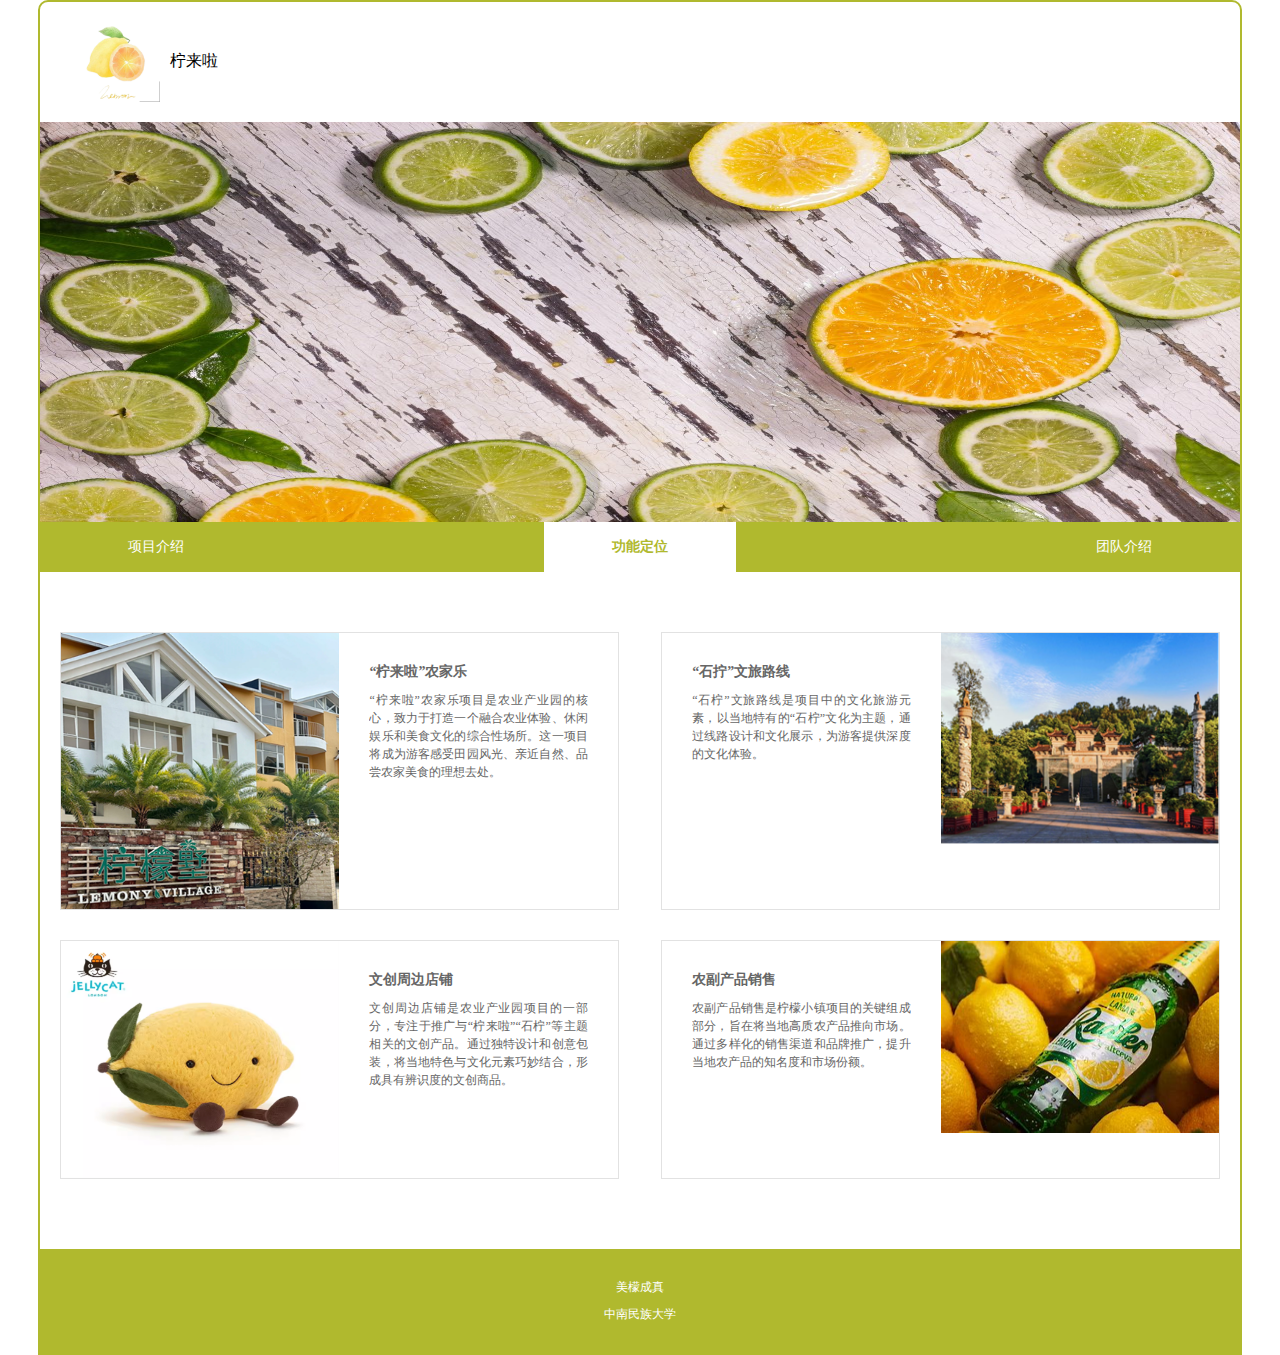
<file: 3.html>
<!DOCTYPE html>
<html lang="en">

<head>
    <meta charset="UTF-8">
    <meta name="viewport" content="width=device-width, initial-scale=1.0">
    <link rel="stylesheet" href="style.css">
    <title>美檬成真</title>
</head>

<body>
    <main>
        <div class="search-wrapper">
            <div class="logoBox">
                <img src="image\logo.png" alt="">
                <p class="logo">柠来啦</p>
            </div>
            
        </div>
        <div class="swipper">
            <ul class="imgList">
                <li class="imgList-item active"><img src="image\lemon4.jpg" alt=""></li>
            </ul>
        </div>
        <nav>
            <ul class="navMenu">
                
                <li>
                    <a href="index.html">项目介绍</a>
                </li>
                <li class="current">
                    <a href="3.html">功能定位</a>
                </li>
                <li>
                    <a href="4.html">团队介绍</a>
                </li>
            </ul>
        </nav>
        <div class="content">
            <div class="charactersBox">
                <div>
                    <a href="detail.html">
                        <div class="imgBox">
                            <img src="image\nll.png" alt="">
                        </div>
                          
                        <div class="texts">
                            <h6>“柠来啦”农家乐</h6>
                            <p class="info">
                                “柠来啦”农家乐项目是农业产业园的核心，致力于打造一个融合农业体验、休闲娱乐和美食文化的综合性场所。这一项目将成为游客感受田园风光、亲近自然、品尝农家美食的理想去处。
                            
                        </div>
                    </a>
                </div>

                <div>
                    <a href="detail2.html">
                        <div class="texts">
                            <h6>“石拧”文旅路线</h6>
                            <p class="info">
                                “石柠”文旅路线是项目中的文化旅游元素，以当地特有的“石柠”文化为主题，通过线路设计和文化展示，为游客提供深度的文化体验。
                        </div>
                        <div class="imgBox">
                            <img src="image\sn.png" alt="">
                        </div>
                        
                    </a>
                </div>

                <div>
                    <a href="detail3.html">
                        <div class="imgBox">
                            <img src="image\nfcp.png" alt="">
                        </div>
                        <div class="texts">
                            <h6>文创周边店铺</h6>
                            <p class="info">
                                文创周边店铺是农业产业园项目的一部分，专注于推广与“柠来啦”“石柠”等主题相关的文创产品。通过独特设计和创意包装，将当地特色与文化元素巧妙结合，形成具有辨识度的文创商品。
</p>
                            
                        </div>
                    </a>
                </div>

                <div>
                    <a href="detail4.html">
                   
                        <div class="texts">
                            <h6>农副产品销售</h6>
                            <p class="info">
                                农副产品销售是柠檬小镇项目的关键组成部分，旨在将当地高质农产品推向市场。通过多样化的销售渠道和品牌推广，提升当地农产品的知名度和市场份额。
                            </p>
                            
                        </div>
                        <div class="imgBox">
                            <img src="image\wc.png" alt="">
                        </div>
                    </a>
                </div>
            </div>
        </div>
        <footer>
            <p>美檬成真</p>
            <p>中南民族大学</p>
        </footer>
    </main>
    
</body>

</html>
</file>
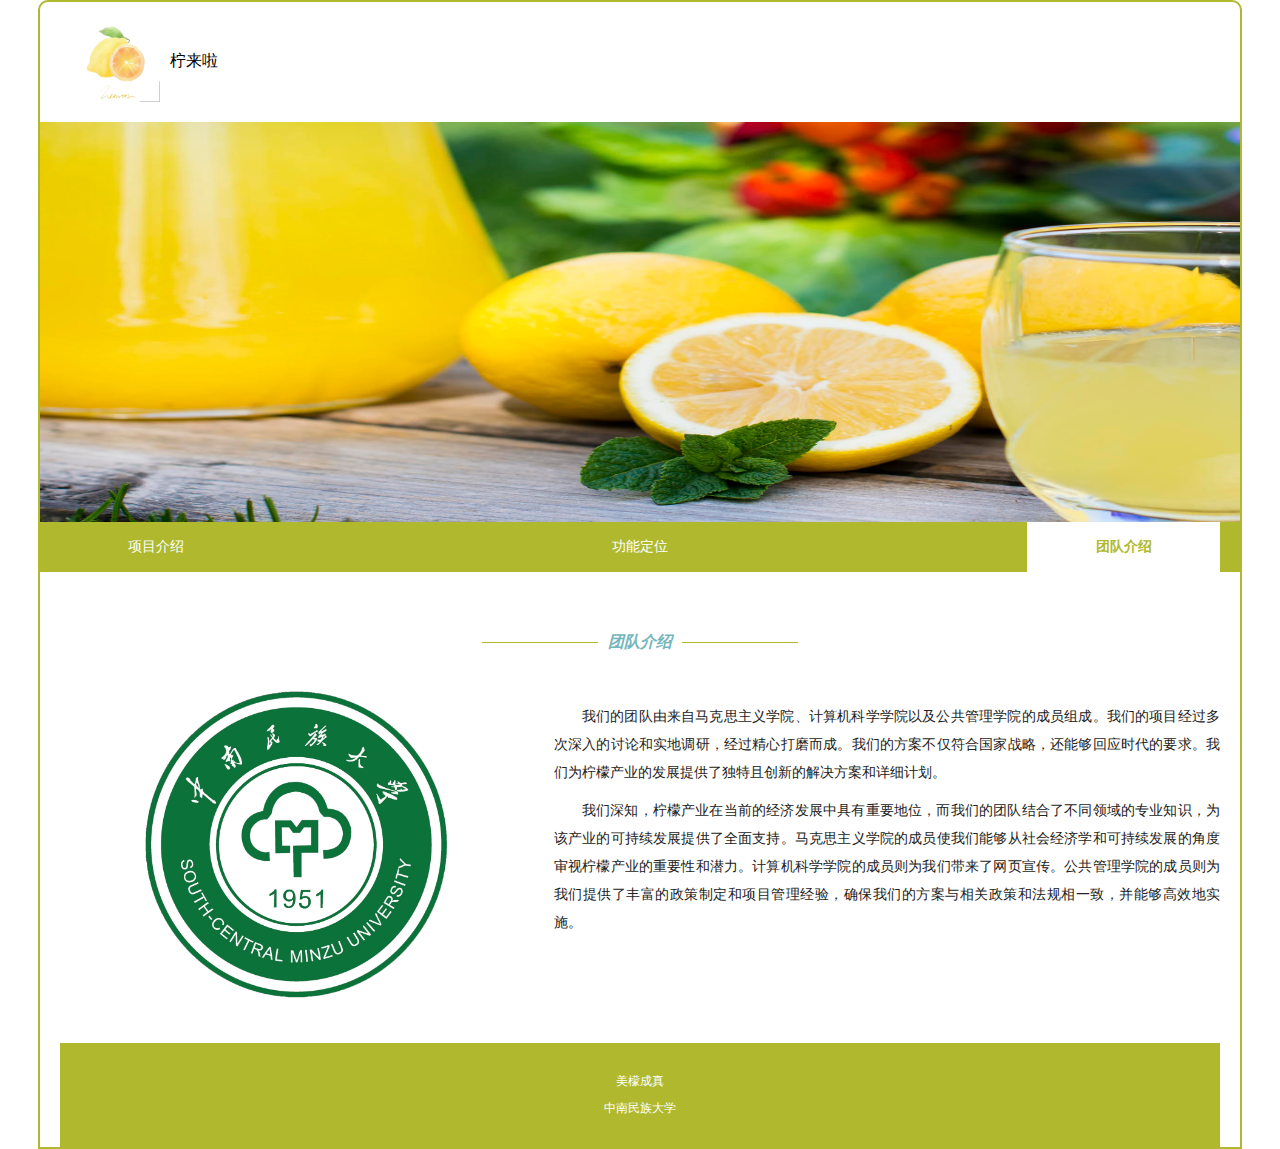
<file: 4.html>
<!DOCTYPE html>
<html lang="en">

<head>
    <meta charset="UTF-8">
    <meta name="viewport" content="width=device-width, initial-scale=1.0">
    <link rel="stylesheet" href="style.css">
    <link rel="stylesheet" href="http://at.alicdn.com/t/c/font_4103082_5s7lkdn70uy.css">
    <title>美檬成真</title>
</head>

<body>
 
    <main>
        <div class="search-wrapper">
            <div class="logoBox">
                <img src="image\logo.png" alt="">
                <p class="logo"> 柠来啦</p>
            </div>
            
        </div>
        <div class="swipper">
            <ul class="imgList">
                <li class="imgList-item active"><img src="image\lemon5.jpg" alt=""></li>
            </ul>
        </div>
        <nav>
            <ul class="navMenu">
                
                <li>
                    <a href="index.html">项目介绍</a>
                </li>
                <li>
                    <a href="3.html">功能定位</a>
                </li>
                <li class="current">
                    <a href="4.html">团队介绍</a>
                </li>
            </ul>
        </nav>
        <div class="content">
            
            <div class="aboutBox">
                <div class="titleStyle">
                    <div class="titleBox">
                        <p class="line"></p>
                        <p>团队介绍</p>
                        <p class="line"></p>
                    </div>
                </div>
                <div class="flexLR flexLR3_7">
                    <div>
                        <img src="image\xx.jpg" alt="">
                    </div>
                    <div>
                        <p>
                            我们的团队由来自马克思主义学院、计算机科学学院以及公共管理学院的成员组成。我们的项目经过多次深入的讨论和实地调研，经过精心打磨而成。我们的方案不仅符合国家战略，还能够回应时代的要求。我们为柠檬产业的发展提供了独特且创新的解决方案和详细计划。



                        </p>
                        <p>
                            我们深知，柠檬产业在当前的经济发展中具有重要地位，而我们的团队结合了不同领域的专业知识，为该产业的可持续发展提供了全面支持。马克思主义学院的成员使我们能够从社会经济学和可持续发展的角度审视柠檬产业的重要性和潜力。计算机科学学院的成员则为我们带来了网页宣传。公共管理学院的成员则为我们提供了丰富的政策制定和项目管理经验，确保我们的方案与相关政策和法规相一致，并能够高效地实施。
                        </p>
                    </div>
                </div>
        <footer>
            <p>美檬成真</p>
            <p>中南民族大学</p>
        </footer>
    </main>
    
</body>

</html>
</file>
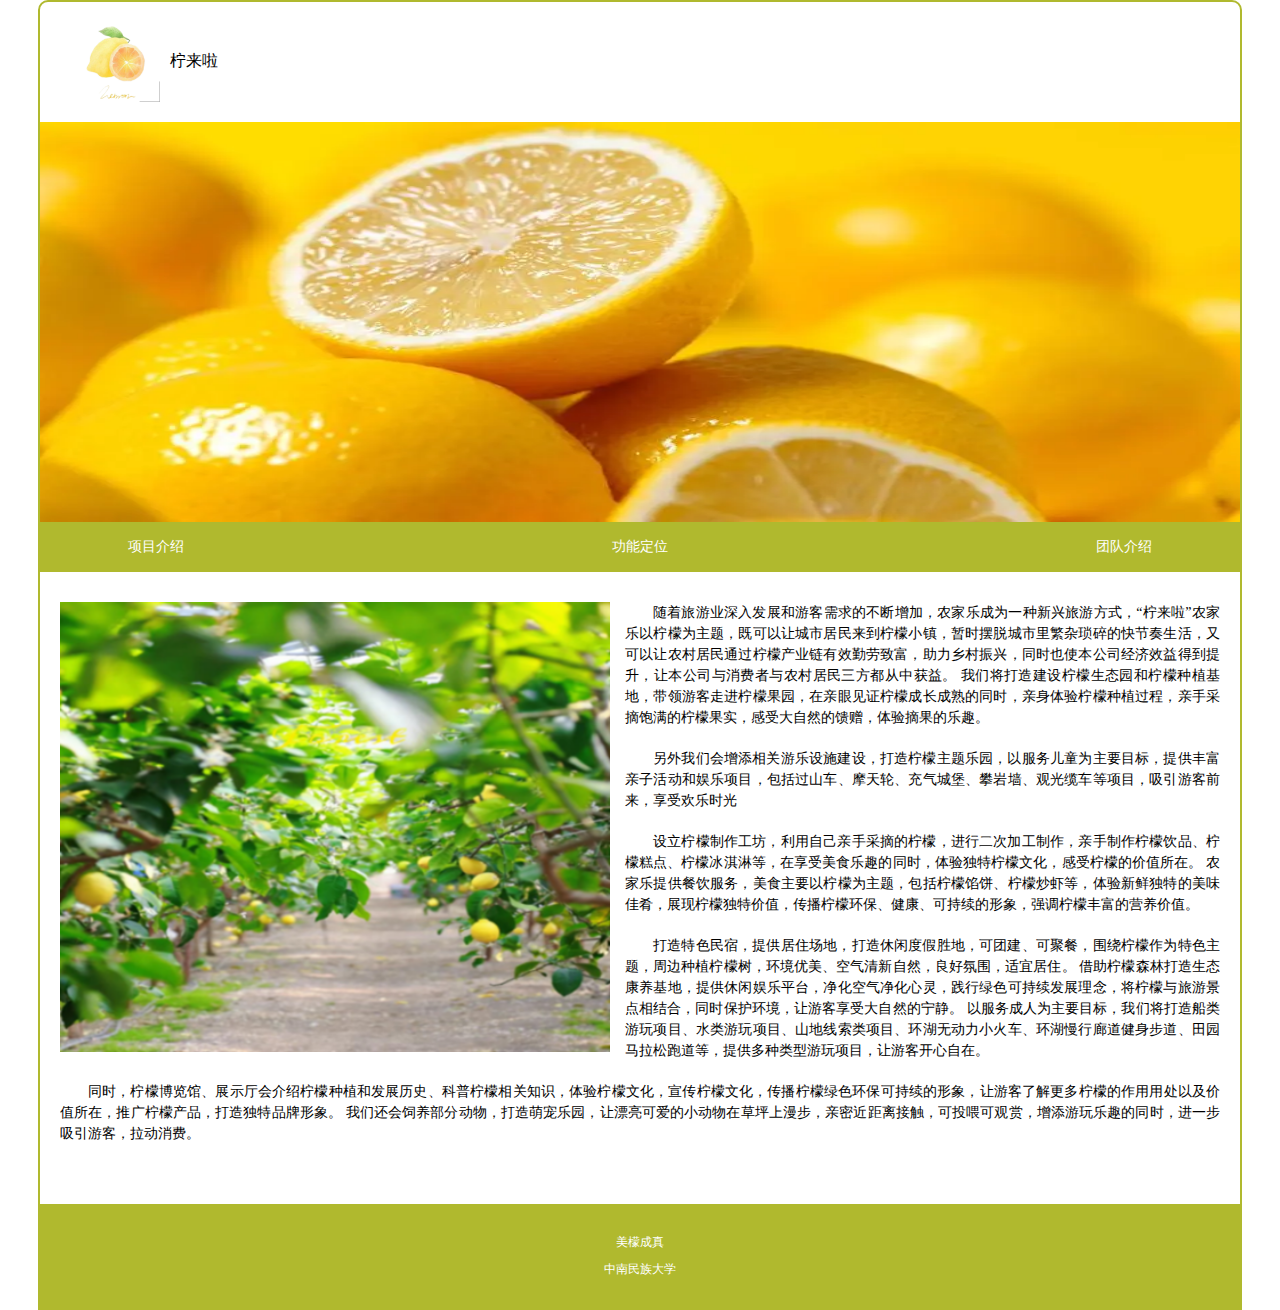
<file: detail.html>
<!DOCTYPE html>
<html lang="en">

<head>
    <meta charset="UTF-8">
    <meta name="viewport" content="width=device-width, initial-scale=1.0">
    <link rel="stylesheet" href="style.css">
    <link rel="stylesheet" href="http://at.alicdn.com/t/c/font_4103082_5s7lkdn70uy.css">
    <title>美檬成真</title>
</head>

<body>
 
    <main>
        <div class="search-wrapper">
            <div class="logoBox">
                <img src="image\logo.png" alt="">
                <p class="logo">柠来啦</p>
            </div>
        </div>
        <div class="swipper">
            <ul class="imgList">
                <li class="imgList-item active"><img src="image\lemon6.webp" alt=""></li>
            </ul>
        </div>
        <nav>
            <ul class="navMenu">
               
                <li>
                    <a href="index.html">项目介绍</a>
                </li>
                <li>
                    <a href="3.html">功能定位</a>
                </li>
                <li>
                    <a href="4.html">团队介绍</a>
                </li>
                
            </ul>
        </nav>
        <div class="content">
            <div class="deatilBox">
                <img src="image\dnll.png" alt="">
                <p>
                    随着旅游业深入发展和游客需求的不断增加，农家乐成为一种新兴旅游方式，“柠来啦”农家乐以柠檬为主题，既可以让城市居民来到柠檬小镇，暂时摆脱城市里繁杂琐碎的快节奏生活，又可以让农村居民通过柠檬产业链有效勤劳致富，助力乡村振兴，同时也使本公司经济效益得到提升，让本公司与消费者与农村居民三方都从中获益。
                    我们将打造建设柠檬生态园和柠檬种植基地，带领游客走进柠檬果园，在亲眼见证柠檬成长成熟的同时，亲身体验柠檬种植过程，亲手采摘饱满的柠檬果实，感受大自然的馈赠，体验摘果的乐趣。
                    
                    
                </p>
                <p>另外我们会增添相关游乐设施建设，打造柠檬主题乐园，以服务儿童为主要目标，提供丰富亲子活动和娱乐项目，包括过山车、摩天轮、充气城堡、攀岩墙、观光缆车等项目，吸引游客前来，享受欢乐时光
                    </p>
                <p>设立柠檬制作工坊，利用自己亲手采摘的柠檬，进行二次加工制作，亲手制作柠檬饮品、柠檬糕点、柠檬冰淇淋等，在享受美食乐趣的同时，体验独特柠檬文化，感受柠檬的价值所在。
                    农家乐提供餐饮服务，美食主要以柠檬为主题，包括柠檬馅饼、柠檬炒虾等，体验新鲜独特的美味佳肴，展现柠檬独特价值，传播柠檬环保、健康、可持续的形象，强调柠檬丰富的营养价值。
                <p>打造特色民宿，提供居住场地，打造休闲度假胜地，可团建、可聚餐，围绕柠檬作为特色主题，周边种植柠檬树，环境优美、空气清新自然，良好氛围，适宜居住。
                    借助柠檬森林打造生态康养基地，提供休闲娱乐平台，净化空气净化心灵，践行绿色可持续发展理念，将柠檬与旅游景点相结合，同时保护环境，让游客享受大自然的宁静。
                    以服务成人为主要目标，我们将打造船类游玩项目、水类游玩项目、山地线索类项目、环湖无动力小火车、环湖慢行廊道健身步道、田园马拉松跑道等，提供多种类型游玩项目，让游客开心自在。
                    </p>
                <p>同时，柠檬博览馆、展示厅会介绍柠檬种植和发展历史、科普柠檬相关知识，体验柠檬文化，宣传柠檬文化，传播柠檬绿色环保可持续的形象，让游客了解更多柠檬的作用用处以及价值所在，推广柠檬产品，打造独特品牌形象。
                    我们还会饲养部分动物，打造萌宠乐园，让漂亮可爱的小动物在草坪上漫步，亲密近距离接触，可投喂可观赏，增添游玩乐趣的同时，进一步吸引游客，拉动消费。
                    
               
            </div>
        </div>
        <footer>
            <p>美檬成真</p>
            <p>中南民族大学</p>
        </footer>
    </main>
    
</body>

</html>
</file>
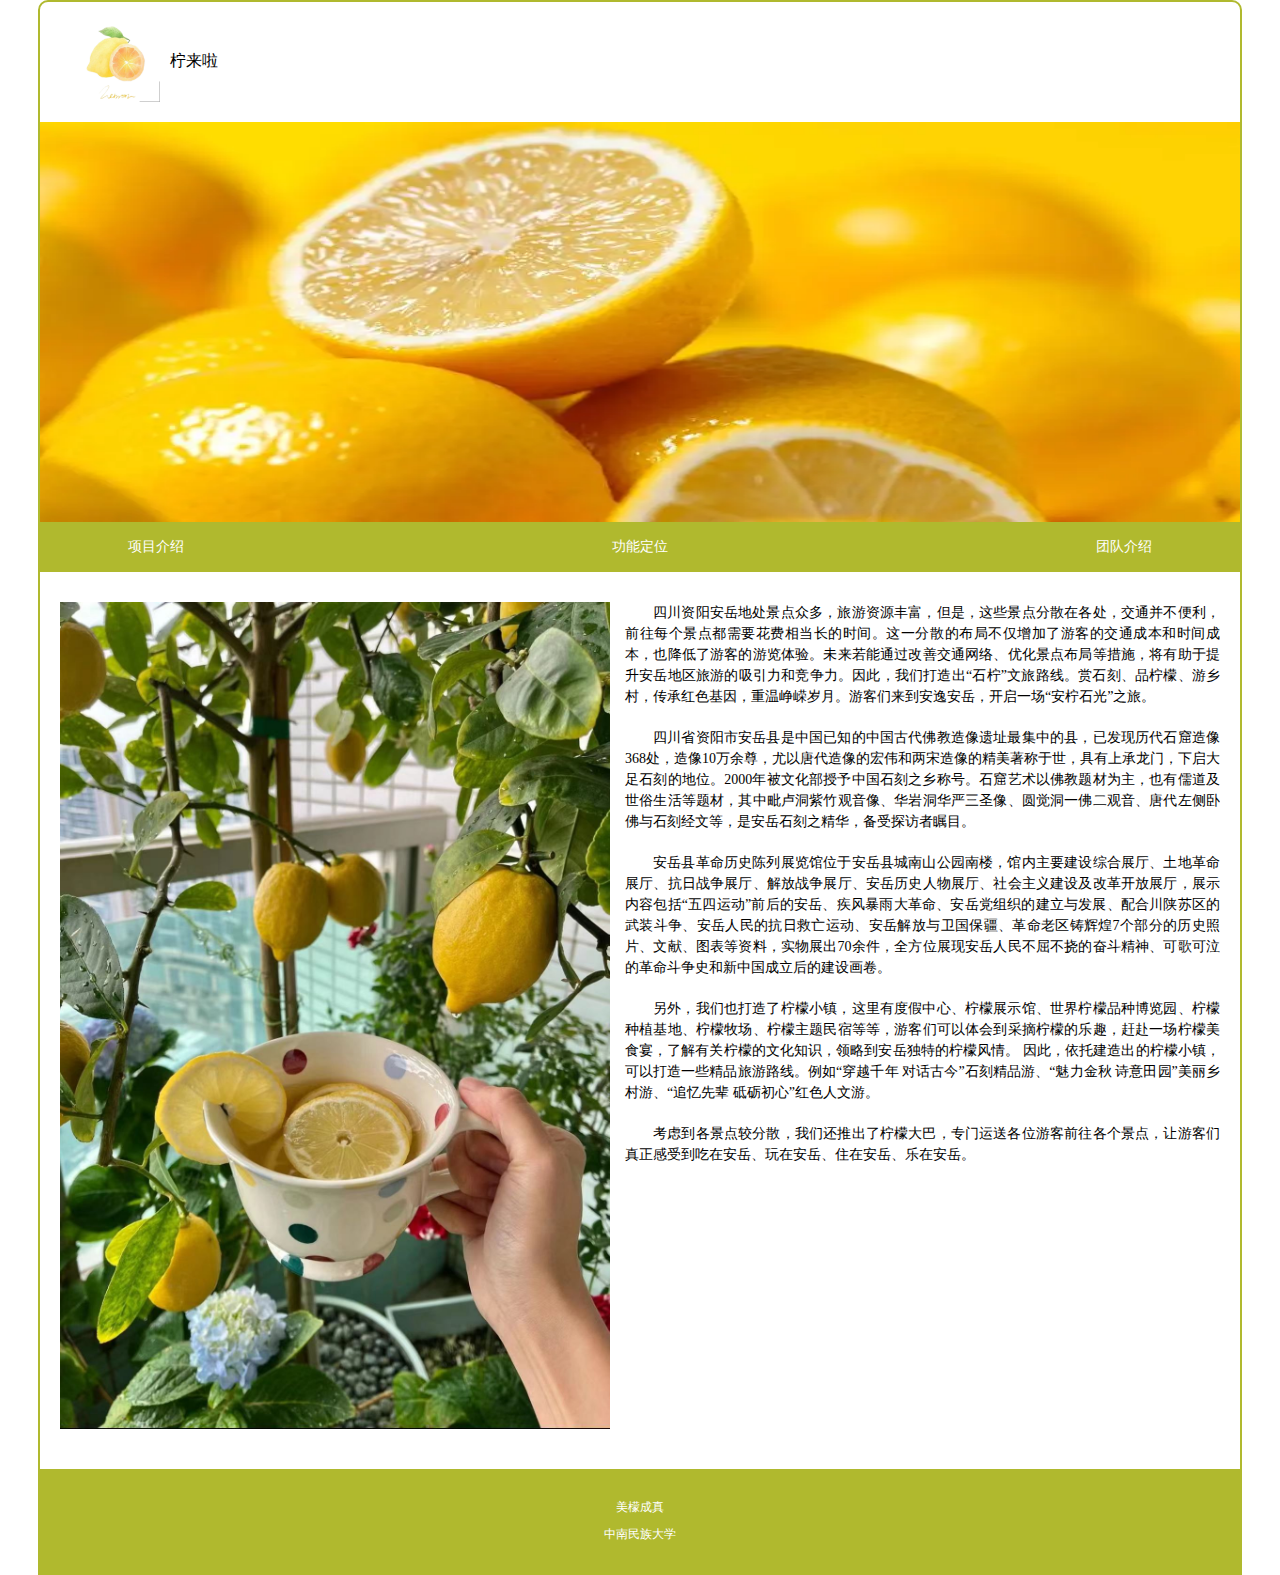
<file: detail2.html>
<!DOCTYPE html>
<html lang="en">

<head>
    <meta charset="UTF-8">
    <meta name="viewport" content="width=device-width, initial-scale=1.0">
    <link rel="stylesheet" href="style.css">
    <link rel="stylesheet" href="http://at.alicdn.com/t/c/font_4103082_5s7lkdn70uy.css">
    <title>美檬成真</title>
</head>

<body>

    <main>
        <div class="search-wrapper">
            <div class="logoBox">
                <img src="image\logo.png" alt="">
                <p class="logo"> 柠来啦</p>
            </div>
            
        </div>
        <div class="swipper">
            <ul class="imgList">
                <li class="imgList-item active"><img src="image\lemon6.webp" alt=""></li>
            </ul>
        </div>
        <nav>
            <ul class="navMenu">
                
                <li>
                    <a href="index.html">项目介绍</a>
                </li>
                <li>
                    <a href="3.html">功能定位</a>
                </li>
                <li>
                    <a href="4.html">团队介绍</a>
                </li>
        
            </ul>
        </nav>
        <div class="content">
            <div class="deatilBox">
                <img src="image\9.jpg" alt="">
                <p>四川资阳安岳地处景点众多，旅游资源丰富，但是，这些景点分散在各处，交通并不便利，前往每个景点都需要花费相当长的时间。这一分散的布局不仅增加了游客的交通成本和时间成本，也降低了游客的游览体验。未来若能通过改善交通网络、优化景点布局等措施，将有助于提升安岳地区旅游的吸引力和竞争力。因此，我们打造出“石柠”文旅路线。赏石刻、品柠檬、游乡村，传承红色基因，重温峥嵘岁月。游客们来到安逸安岳，开启一场“安柠石光”之旅。

                </p>
                <p>四川省资阳市安岳县是中国已知的中国古代佛教造像遗址最集中的县，已发现历代石窟造像368处，造像10万余尊，尤以唐代造像的宏伟和两宋造像的精美著称于世，具有上承龙门，下启大足石刻的地位。2000年被文化部授予中国石刻之乡称号。石窟艺术以佛教题材为主，也有儒道及世俗生活等题材，其中毗卢洞紫竹观音像、华岩洞华严三圣像、圆觉洞一佛二观音、唐代左侧卧佛与石刻经文等，是安岳石刻之精华，备受探访者瞩目。

                </p>
                <p>安岳县革命历史陈列展览馆位于安岳县城南山公园南楼，馆内主要建设综合展厅、土地革命展厅、抗日战争展厅、解放战争展厅、安岳历史人物展厅、社会主义建设及改革开放展厅，展示内容包括“五四运动”前后的安岳、疾风暴雨大革命、安岳党组织的建立与发展、配合川陕苏区的武装斗争、安岳人民的抗日救亡运动、安岳解放与卫国保疆、革命老区铸辉煌7个部分的历史照片、文献、图表等资料，实物展出70余件，全方位展现安岳人民不屈不挠的奋斗精神、可歌可泣的革命斗争史和新中国成立后的建设画卷。

                </p>
                <p> 另外，我们也打造了柠檬小镇，这里有度假中心、柠檬展示馆、世界柠檬品种博览园、柠檬种植基地、柠檬牧场、柠檬主题民宿等等，游客们可以体会到采摘柠檬的乐趣，赶赴一场柠檬美食宴，了解有关柠檬的文化知识，领略到安岳独特的柠檬风情。
                    因此，依托建造出的柠檬小镇，可以打造一些精品旅游路线。例如“穿越千年 对话古今”石刻精品游、“魅力金秋 诗意田园”美丽乡村游、“追忆先辈 砥砺初心”红色人文游。
                    

                </p>
                <p> 考虑到各景点较分散，我们还推出了柠檬大巴，专门运送各位游客前往各个景点，让游客们真正感受到吃在安岳、玩在安岳、住在安岳、乐在安岳。
                </p>
            </div>
        </div>
        <footer>
            <p>美檬成真</p>
            <p>中南民族大学</p>
        </footer>
    </main>

</body>

</html>
</file>
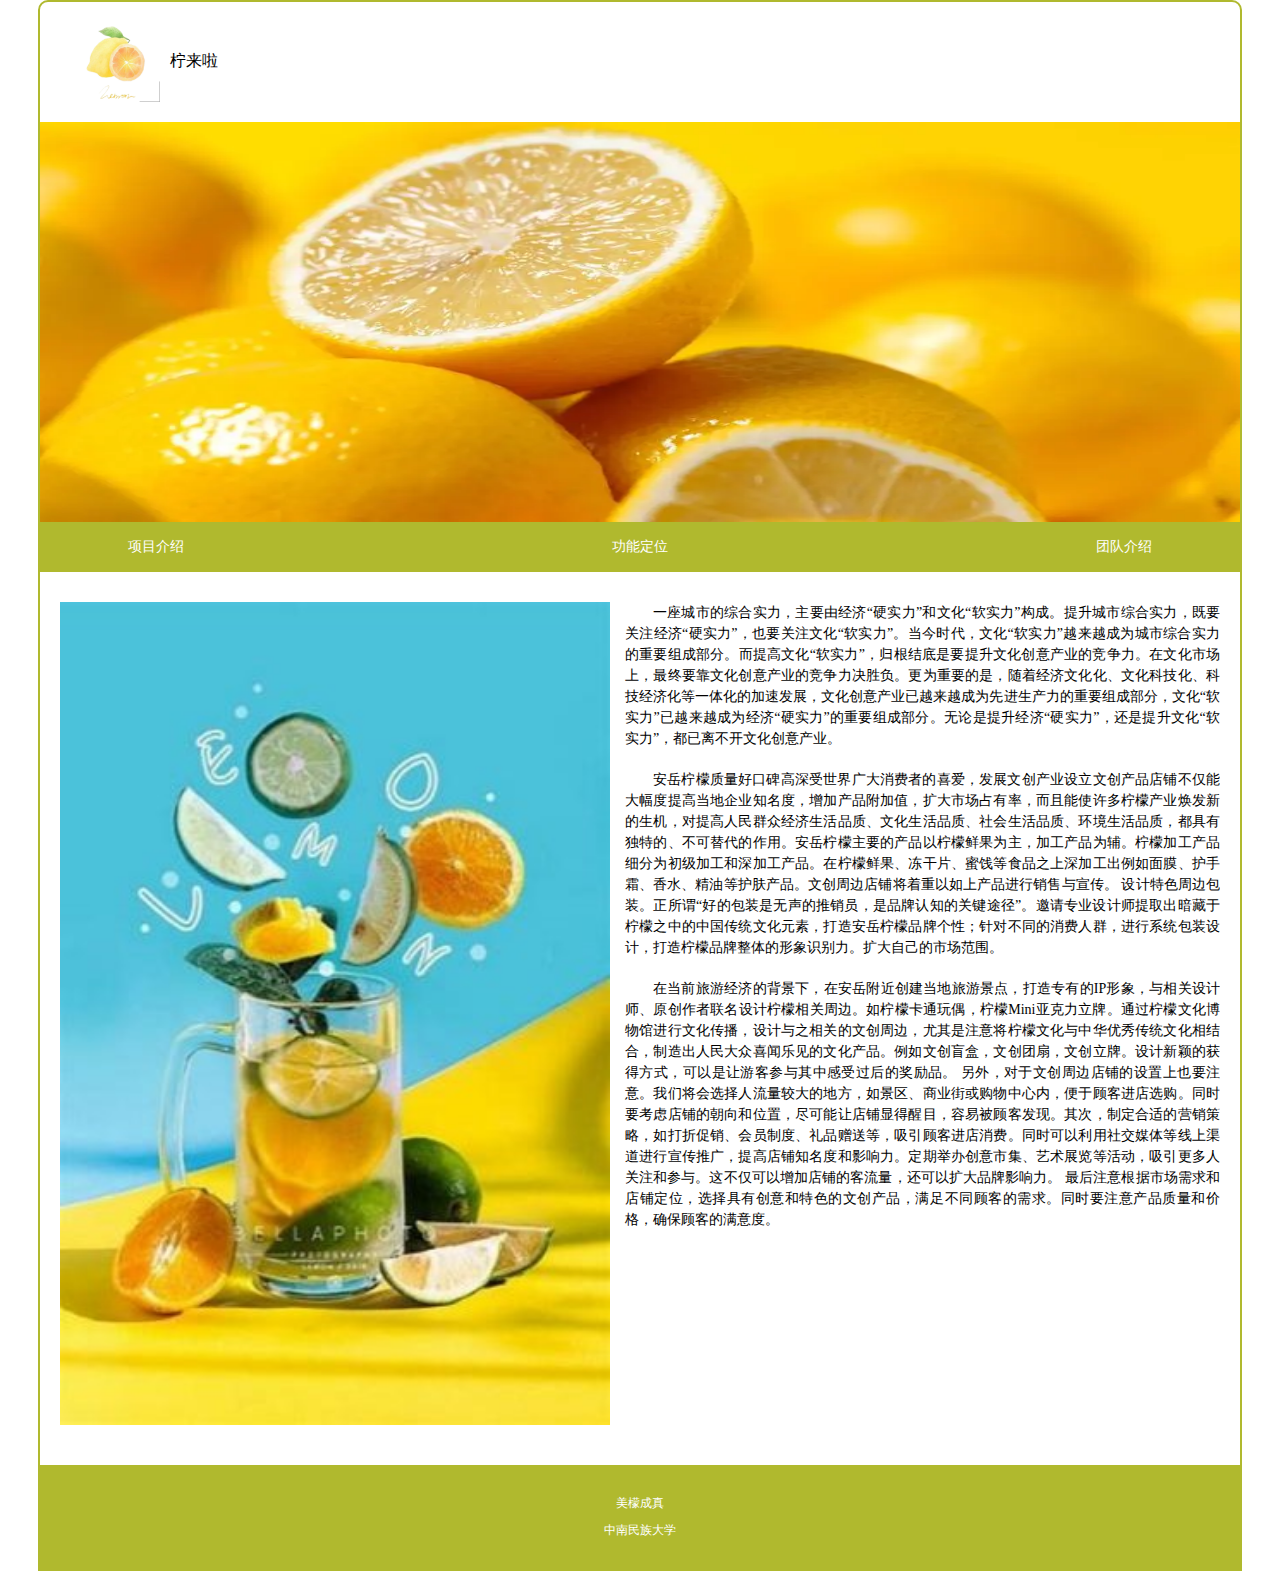
<file: detail3.html>
<!DOCTYPE html>
<html lang="en">

<head>
    <meta charset="UTF-8">
    <meta name="viewport" content="width=device-width, initial-scale=1.0">
    <link rel="stylesheet" href="style.css">
    <link rel="stylesheet" href="http://at.alicdn.com/t/c/font_4103082_5s7lkdn70uy.css">
    <title>美檬成真</title>
</head>

<body>

    <main>
        <div class="search-wrapper">
            <div class="logoBox">
                <img src="image\logo.png" alt="">
                <p class="logo">柠来啦</p>
            </div>
            
        </div>
        <div class="swipper">
            <ul class="imgList">
                <li class="imgList-item active"><img src="image\lemon6.webp" alt=""></li>
            </ul>
        </div>
        <nav>
            <ul class="navMenu">
               
                <li>
                    <a href="index.html">项目介绍</a>
                </li>
                <li>
                    <a href="3.html">功能定位</a>
                </li>
                <li>
                    <a href="4.html">团队介绍</a>
                </li>
                
            </ul>
        </nav>
        <div class="content">
            <div class="deatilBox">
                <img src="image\dwc.jpg" alt="">
                <p>
                    一座城市的综合实力，主要由经济“硬实力”和文化“软实力”构成。提升城市综合实力，既要关注经济“硬实力”，也要关注文化“软实力”。当今时代，文化“软实力”越来越成为城市综合实力的重要组成部分。而提高文化“软实力”，归根结底是要提升文化创意产业的竞争力。在文化市场上，最终要靠文化创意产业的竞争力决胜负。更为重要的是，随着经济文化化、文化科技化、科技经济化等一体化的加速发展，文化创意产业已越来越成为先进生产力的重要组成部分，文化“软实力”已越来越成为经济“硬实力”的重要组成部分。无论是提升经济“硬实力”，还是提升文化“软实力”，都已离不开文化创意产业。
                </p>
                <p>安岳柠檬质量好口碑高深受世界广大消费者的喜爱，发展文创产业设立文创产品店铺不仅能大幅度提高当地企业知名度，增加产品附加值，扩大市场占有率，而且能使许多柠檬产业焕发新的生机，对提高人民群众经济生活品质、文化生活品质、社会生活品质、环境生活品质，都具有独特的、不可替代的作用。安岳柠檬主要的产品以柠檬鲜果为主，加工产品为辅。柠檬加工产品细分为初级加工和深加工产品。在柠檬鲜果、冻干片、蜜饯等食品之上深加工出例如面膜、护手霜、香水、精油等护肤产品。文创周边店铺将着重以如上产品进行销售与宣传。
                    设计特色周边包装。正所谓“好的包装是无声的推销员，是品牌认知的关键途径”。邀请专业设计师提取出暗藏于柠檬之中的中国传统文化元素，打造安岳柠檬品牌个性；针对不同的消费人群，进行系统包装设计，打造柠檬品牌整体的形象识别力。扩大自己的市场范围。
                    
                </p>
                <p>在当前旅游经济的背景下，在安岳附近创建当地旅游景点，打造专有的IP形象，与相关设计师、原创作者联名设计柠檬相关周边。如柠檬卡通玩偶，柠檬Mini亚克力立牌。通过柠檬文化博物馆进行文化传播，设计与之相关的文创周边，尤其是注意将柠檬文化与中华优秀传统文化相结合，制造出人民大众喜闻乐见的文化产品。例如文创盲盒，文创团扇，文创立牌。设计新颖的获得方式，可以是让游客参与其中感受过后的奖励品。
                    另外，对于文创周边店铺的设置上也要注意。我们将会选择人流量较大的地方，如景区、商业街或购物中心内，便于顾客进店选购。同时要考虑店铺的朝向和位置，尽可能让店铺显得醒目，容易被顾客发现。其次，制定合适的营销策略，如打折促销、会员制度、礼品赠送等，吸引顾客进店消费。同时可以利用社交媒体等线上渠道进行宣传推广，提高店铺知名度和影响力。定期举办创意市集、艺术展览等活动，吸引更多人关注和参与。这不仅可以增加店铺的客流量，还可以扩大品牌影响力。
                    最后注意根据市场需求和店铺定位，选择具有创意和特色的文创产品，满足不同顾客的需求。同时要注意产品质量和价格，确保顾客的满意度。
                    
            </div>
        </div>
        <footer>
            <p>美檬成真</p>
            <p>中南民族大学</p>
        </footer>
    </main>

</body>

</html>
</file>
<file: style.css>
* {
    margin: 0;
    padding: 0;
}

ul,
li {
    list-style: none;
}

a {
    text-decoration: none;

}

.search-wrapper{
    display: flex;
    justify-content: space-between;
    align-items: center;
    padding: 20px;
    box-sizing: border-box;
}
.logoBox{
    display: flex;
    align-items: center;
}
.logoBox img{
    width: 100px;
    margin-right: 10px;
}
nav {
    height: 50px;
    line-height: 50px;
    background: #b0b92e;
    font-size: 14px;
}

.navMenu {
    padding: 0 20px;
    box-sizing: border-box;
    margin: 0 auto;
    display: flex;
    justify-content: space-between;

}

.navMenu>li {
    position: relative;
    width: 16.6%;
    text-align: center;

}

.navMenu>li>a {
    display: block;
    height: 100%;
    width: 100%;
    color: #fff;
}

.navMenu>li:hover>a,
.navMenu>li.current>a {
    color: #b0b92e;
    font-weight: bold;
    background-color: #fff;
}


.navRight>a {
    margin-left: 10px;
    color: #879113;

}


.swipper {
    height: 400px;
    position: relative;
    cursor: pointer;
}

.imgList {
    height: 400px;
    padding: 0;
    list-style: none;
    position: relative;
}

.imgList-item {
    position: absolute;
   
    width: 100%;
    height: 100%;
    opacity: 0;
 
    transition: all .8s;
    background: #f4f4f4;
}




.imgList-item img {
    width: 100%;
    height: 100%;
}


.swipper .btn {
    width: 50px;
    height: 100px;
    position: absolute;
    top: 50%;
    transform: translateY(-50%);
    z-index: 100;
    cursor: pointer;
    font-size: 26px;
    color: #CCCCCC;
    background: none;
    border: 0;
    display: none;
}

.swipper:hover .btn {
    display: block;
    background: rgba(0, 0, 0, .3);
    border: 0;
    outline: none;
    
}

#goPre {
    left: 0;
}

#goNext {
    right: 0;
}

.active {
 
    opacity: 1;
    z-index: 10;
}


.pointList {
    padding: 0;
    list-style: none;
    position: absolute;
    bottom: 15px;
    right: 10px;
    z-index: 10;
}

.point {
    width: 10px;
    height: 10px;
    background: rgba(0, 0, 0, .4);
    border: 2px solid rgba(255, 255, 255, .8);
    border-radius: 50%;
    float: left;
    margin-left: 10px;
    cursor: pointer;
}

.point.active {
    
    background: rgba(255, 255, 255, .8);
    border: 2px solid #b0b92e;
}


.banner {
    width: 100%;
    height: 400px;
    overflow: hidden;
}

.banner img {
    width: 100%;
    max-width: 100%;
    height: 100%;
}






main {
    width: 1200px;
    margin: 0 auto;
    border: 2px solid #b0b92e;
    background-color: #fff;
    border-top-left-radius: 10px;
    border-top-right-radius: 10px;

}

.content {
    width: 1200px;
    margin: 0 auto;
    background: #fff;
    padding: 30px 20px 0;
    box-sizing: border-box;
}



h1.titles {
    border-left: 5px solid #75b6bc;
    padding-left: 10px;
    box-sizing: border-box;
    font-size: 16px;
    font-weight: bold;
    color: #666;
    margin: 20px 0;

}

.titleStyle {
    margin: 30px 0;
}

.titleStyle .titleBox {
    width: 50%;
    margin: 0 auto;
    display: flex;
    align-items: center;
    justify-content: center;
    font-weight: bold;
    color: #75b6bc;
    font-style: italic;
}

.titleStyle .titleBox p.line {
    border-top: 1px solid #b0b92e;
    margin: 0 10px;
    width: 20%;
}

.flexLCR {
    display: flex;
    justify-content: space-between;
    text-align: center;
    margin-bottom: 40px;
}

.flexLCR>div {
    width: 31%;
    border-radius: 10px;
    box-shadow: 0 2px 10px #e2e2e2;
    padding: 20px 15px;
    box-sizing: border-box;
    background-color: #fff;
}

.flexLCR>div i {
    font-size: 40px;
    color: #b0b92e;
}

.flexLCR>div p.title {
    font-size: 14px;
    color: #666;
    margin: 10px 0;
}

.flexLCR>div p:last-child {
    font-size: 12px;
    color: #868686;
    line-height: 2em;
    -webkit-line-clamp: 2;
    display: -webkit-box;
    -webkit-box-orient: vertical;
    overflow: hidden;
    text-overflow: ellipsis;
}

.flexLR {
    display: flex;
    justify-content: space-between;
}

.flexLR3_7>div:nth-child(1) {
    width: 45%;
    overflow: hidden;
    background-color: #fff;
}


.flexLR3_7>div:nth-child(1)>img {
    max-width: 100%;
    height: 100%;
}

.flexLR3_7>div:nth-child(2) {
    width: 65%;
    padding: 20px 0 20px 20px;
    box-sizing: border-box;
    color: #222;
    font-size: 14px;
    line-height: 2em;
    overflow: hidden;
}

.flexLR3_7>div:nth-child(2) p {
    margin-bottom: 10px;
    text-indent: 2em;
    text-align: justify;
}





.ana video {
    border: 1px solid #b0b92e;
    background-color: #000;
}

.messageBoard p {
    margin: 10px 0;
    font-weight: bold;
    font-size: 14px;
    padding-left: 10px;
    color: #666;
}

.messageBoard .btn {
    color: #b0b92e;
    border-radius: 10px;
    width: 30%;
    margin: 20px auto 0;
    text-align: center;
    font-size: 14px;
    padding: 15px 0;
    border: 1px solid #b0b92e;

}

.messageBoard .btn:hover {
    background: #b0b92e;
    font-weight: bold;
    color: #fff;
    box-shadow: 0 2px 10px #b0b92e;
}

.messageBoard>div {
    margin-bottom: 20px;
}

.flexLR5_5>div {
    width: 48%;
}

.messageBoard input {
    padding: 10px 15px;
    border: 1px solid #e2e2e2;
    box-sizing: border-box;
    width: 100%;
    border-radius: 10px;

}

.messageBoard textarea {
    width: 100%;
    height: 100px;
    padding: 10px 15px;
    border: 1px solid #e2e2e2;
    box-sizing: border-box;
    border-radius: 10px;
}

.container {
    width: 80%;
    margin: 0 auto;
    padding: 40px;
    box-sizing: border-box;
    border: 2px solid #b0b92e;
    background: #f4f4f4;
    border-radius: 5px;
    overflow: hidden;
}

.container h2 {
    font-size: 35px;
    text-align: center;
    color: #75b6bc;
    font-weight: 100;
    margin-bottom: 20px;
}

.container input[type="text"],
.container input[type="password"] {
    margin-bottom: 20px;
    padding: 10px;
    width: 100%;
    background-color: transparent;
    border: none;
    font-size: 15px;
    border-bottom: 1px solid #b0b92e;
    outline: none;
    color: #333;
    box-sizing: border-box;
}

ul.tick {
    width: 100%;
    margin-bottom: 20px;
}

ul.tick li {
    display: flex;
    align-items: center;
}

ul.tick li input[type="checkbox"]+label {
    padding-left: 10px;
    border: #F0F8FF;
    font-size: 13px;
    color: #333;
}

.send-button {
    margin-bottom: 20px;
    text-align: center;
}

.wang {
    text-align: right;
}

.send-button input[type="submit"] {
    width: 60%;
    padding: 10px 0;
    font-size: 16px;
    font-weight: 100;
    background-color: transparent;
    color: #333;
    border: 1px solid #b0b92e;
    border-width: thin;
    cursor: pointer;
    outline: none;
    transition: 0.5s all;
    -webkit-transition: 0.5s all;
    -moz-transition: 0.5s all;
    -o-transition: 0.5s all;
    -ms-transition: 0.5s all;
    text-decoration: none;
}

.send-button input[type="submit"]:hover {
    border: 1px solid #b0b92e;
    color: #fff;
    background: #e7e4c0;
    transition: 0.5s all;
    -webkit-transition: 0.5s all;
    -moz-transition: 0.5s all;
    -o-transition: 0.5s all;
    -ms-transition: 0.5s all;
    text-decoration: none;
    color: #b0b92e;
}

.login a {
    color: #333;
}


.aboutBox {
    overflow: hidden;
}

.aboutBody table {
    border-collapse: collapse;
    font-size: 14px;
}

.aboutBody table th,
.aboutBody table td {
    padding: 10px;
    border: 1px solid #e2e2e2;
    text-align: center;
}

.infoBox>p {
    margin-top: 15px;
    font-size: 14px;
    line-height: 1.5em;
    text-indent: 2em;
    text-align: justify;
}

.flexLR5_5 {
    align-items: center;
}


.flexLR5_5 .img {
    width: 30%
}

.flexLR5_5 .img img {
    max-width: 100%;
    border-radius: 10px;
}


ul li {
    list-style-type: none;
}

a {
    text-decoration: none;
}

img {
    border: none;
}

em,
i {
    font-style: normal;
}

.xinxi_solution_bg {
    background-size: 100% 400px;
    max-width: 1920px;
    margin: 0 auto;
    background-color: #F7F7F7;
}

.xinxi_solution_main ul {
    overflow: hidden;
    height: 400px;
}

.xinxi_solution_main .main_mobile {
    width: 100%;
}
/*about的图片部分*/
.xinxi_solution_main ul li {
    background: url('image/9.jpg') no-repeat;
    height: 400px;
    float: left;
    width: 70px;
    position: relative;
    overflow: hidden;
    transition: all 0.5s;
    background-size: cover;
}

.xinxi_solution_main ul li:nth-child(2) {
    background: url('image/12.jpg') no-repeat;
    background-size: cover;

}

.xinxi_solution_main ul li:nth-child(3) {
    background: url('image/5.jpg') no-repeat;
    background-size: cover;
}

.xinxi_solution_main ul li:nth-child(4) {
    background: url('image/3.jpg') no-repeat;
    background-size: cover;
}

.xinxi_solution_main ul li:nth-child(5) {
    background: url('image/6.jpg') no-repeat;
    background-size: cover;
}

.xinxi_solution_main ul li:nth-child(6) {
    background: url('image/2.jpg') no-repeat;
    background-size: cover;
}

.xinxi_solution_main ul li:nth-child(7) {
    background: url('image/7.jpg') no-repeat;
    background-size: cover;
}

.xinxi_solution_main ul li:nth-child(8) {
    background: url('image/10.jpg') no-repeat;
    background-size: cover;
}

.xinxi_solution_main ul li .left_top {
    position: absolute;
    left: 0;
    width: 30px;
    padding: 0 20px;
    text-align: center;
}

.xinxi_solution_main ul li .left_top img {
    width: 30px;
}

.xinxi_solution_main ul li i {
    font-size: 24px;
    color: #FFF;
}

.xinxi_solution_main .left_top {
    font-size: 30px;
    color: #FFF;
}

.xinxi_solution_main ul li .left {
    float: left;
    width: 70px;
    background: #000;
    opacity: 0.5;
    height: 400px;
}

.xinxi_solution_main ul li.on {
    width: 670px;
}



.flexLR_8 {
    width: 80%;
}

.flexLR_2 {
    width: 20%;
}

.allList {
    flex-wrap: wrap;
    display: flex;
}

.allList>div {
    width: calc((90% - 8px)/4);
    margin-bottom: 30px;
    margin-right: 3.3333%;
    background: #fff;
    border: 1px solid #e2e2e2;
}

.allList>div div:last-child {
    padding: 10px 15px;
    box-sizing: border-box;
}

.allList>div a {
    color: #666;
}

.allList>div h6 {
    font-size: 14px;
    margin-bottom: 10px;
    text-align: center;
}

.allList>div p {
    font-size: 12px;
    line-height: 1.5em;
    text-align: right;

}

.allList>div p.info {
    text-align: justify;
    margin-bottom: 10px;
    height: 54px;
    text-overflow: -o-ellipsis-lastline;
    overflow: hidden;
    text-overflow: ellipsis;
    display: -webkit-box;
    -webkit-line-clamp: 3;
    line-clamp: 3;
    -webkit-box-orient: vertical;
    
}

.allList>div p:last-child {
    padding-top: 10px;
    border-top: 1px solid #e2e2e2;
}

.allList>div:nth-child(4n) {
    margin-right: 0;
}

.allList>div .imgBox {
    width: 100%;
    height: 150px;
    overflow: hidden;
}

.allList>div img {
    width: 100%;
    max-width: 100%;
    height: 100%;
    transition: 0.2s;
}

.allList>div:hover img {
    transform: scale(1.1);
}

.allList>div:hover a {
    color: #75b6bc;
}


.allList>div:hover p:last-child {
    border-top: 1px solid #75b6bc;
}

.memoriaBox>dl {
    overflow: hidden;
    padding-bottom: 10px;
    border-bottom: 1px solid #e2e2e2;
    margin-bottom: 10px;
}

.memoriaBox>dl dt {
    float: left;
    margin-right: 5px;
    width: 40%;
}

.memoriaBox>dl dt img {
    max-width: 100%;
    transition: 0.2s;
}

.memoriaBox>dl:hover dt img {
    transform: scale(1.1);
}

.memoriaBox>dl dd {
    font-size: 12px;
    color: #666;
}

.memoriaBox>dl dd.name {
    font-weight: bold;
    font-size: 14px;
    margin: 5px 0 10px;
    color: #333;
}

.memoriaBox>dl dd.name_animation {
    overflow: hidden;
    text-overflow: ellipsis;
    white-space: nowrap;
}


.customBox {
    flex-wrap: wrap;
    display: flex;
}

.customBox>div {
    width: 30%;
    margin-bottom: 30px;
    margin-right: 3.3333%;
    background: #fff;
}

.customBox>div div:last-child {
    padding: 10px 15px;
    box-sizing: border-box;
}

.customBox>div a {
    color: #666;
}

.customBox>div h6 {
    font-size: 14px;
    margin-bottom: 10px;
}

.customBox>div p {
    font-size: 12px;
    line-height: 1.5em;
    text-align: right;

}

.customBox>div p.info {
    text-align: justify;
    margin-bottom: 10px;
   
}

.customBox>div p:last-child {
    padding-top: 10px;
    border-top: 1px solid #666;
}

.customBox>div:nth-child(3n) {
    margin-right: 0;
}

.customBox>div .imgBox {
    width: 100%;
    height: 370px;
    overflow: hidden;
    border: 5px solid #e7e4c0;
}

.customBox>div img {
    width: 100%;
    max-width: 100%;
    height: 100%;
    transition: 0.2s;
}

.customBox>div:hover img {
    transform: scale(1.1);
}

.customBox>div:hover a {
    color: #75b6bc;
}


.customBox>div:hover p:last-child {
    border-top: 1px solid #b0b92e;
}


/* 美食介绍 */
.charactersBox {
    flex-wrap: wrap;
    display: flex;
    margin-top: 30px;
    justify-content: space-between;
}

.charactersBox>div {
    margin-bottom: 10px;
    background: #fff;
    width: 48%;
    border: 1px solid #e2e2e2;
    margin-bottom: 30px;
}

.charactersBox>div .imgBox {
    width: 50%;
    overflow: hidden;
}

.charactersBox>div .texts {
    width: 50%;
    padding: 30px;
    box-sizing: border-box;

}

.charactersBox>div img {
    width: 100%;
    max-width: 100%;
    height: 100%;
    transition: 0.2s;
}


.charactersBox>div:hover img {
    transform: scale(1.1);
}

.charactersBox>div:hover a {
    color: #75b6bc;
}




.charactersBox>div a {
    color: #666;
    display: flex;
    width: 100%;
    justify-content: space-between;
}


.charactersBox>div h6 {
    font-size: 14px;
    margin-bottom: 10px;
}

.charactersBox>div p {
    font-size: 12px;
    line-height: 1.5em;
    text-align: right;

}

.charactersBox>div p.info {
    text-align: justify;
    margin-bottom: 10px;
    height: 94px;
    text-overflow: -o-ellipsis-lastline;
    overflow: hidden;
    text-overflow: ellipsis;
    display: -webkit-box;
    -webkit-line-clamp: 5;
    line-clamp: 5;
    -webkit-box-orient: vertical;
    /*autoprefixer: ignore next   */
}


.deatilBox {
    overflow: hidden;
}

.deatilBox img {
    float: left;
    margin-right: 15px;
    max-width: 100%;
    width: 550px;
}

.deatilBox p {
    font-size: 14px;
    line-height: 1.5em;
    text-indent: 2em;
    text-align: justify;
    margin-bottom: 20px;
}



footer {
    background-color: #b0b92e;
    color: #fff;
    font-size: 12px;
    text-align: center;
    padding: 20px 0;
    margin-top: 40px;
}

footer>p {
    margin: 10px 0;
}
</file>
